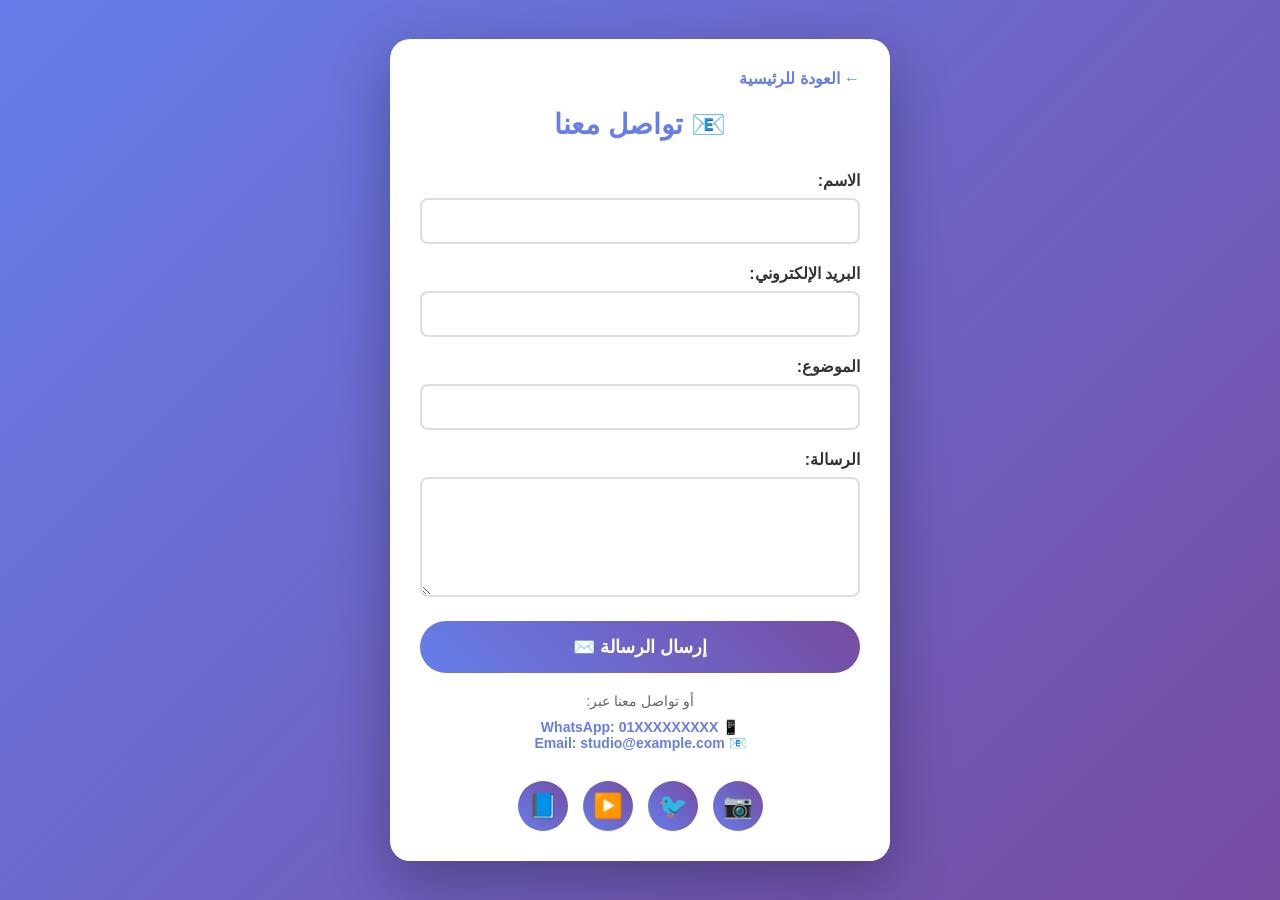
<file: contact.html>
<!DOCTYPE html>
<html lang="ar" dir="rtl">
<head>
    <meta charset="UTF-8">
    <meta name="viewport" content="width=device-width, initial-scale=1.0">
    <title>تواصل معنا</title>
    <style>
        * {
            margin: 0;
            padding: 0;
            box-sizing: border-box;
        }
        
        body {
            font-family: Arial, sans-serif;
            background: linear-gradient(135deg, #667eea 0%, #764ba2 100%);
            min-height: 100vh;
            display: flex;
            align-items: center;
            justify-content: center;
            padding: 20px;
        }
        
        .container {
            background: white;
            padding: 30px;
            border-radius: 20px;
            box-shadow: 0 20px 60px rgba(0,0,0,0.3);
            max-width: 500px;
            width: 100%;
        }
        
        .back-btn {
            display: inline-block;
            color: #667eea;
            text-decoration: none;
            margin-bottom: 20px;
            font-weight: bold;
        }
        
        h1 {
            color: #667eea;
            text-align: center;
            margin-bottom: 30px;
            font-size: 28px;
        }
        
        .form-group {
            margin-bottom: 20px;
        }
        
        label {
            display: block;
            color: #333;
            margin-bottom: 8px;
            font-weight: bold;
        }
        
        input, textarea {
            width: 100%;
            padding: 12px;
            border: 2px solid #ddd;
            border-radius: 8px;
            font-size: 16px;
            font-family: Arial;
        }
        
        input:focus, textarea:focus {
            outline: none;
            border-color: #667eea;
        }
        
        textarea {
            min-height: 120px;
            resize: vertical;
        }
        
        .submit-btn {
            width: 100%;
            background: linear-gradient(45deg, #667eea, #764ba2);
            color: white;
            padding: 15px;
            border: none;
            border-radius: 50px;
            font-size: 18px;
            font-weight: bold;
            cursor: pointer;
            transition: 0.3s;
        }
        
        .submit-btn:active {
            transform: scale(0.95);
        }
        
        .social {
            display: flex;
            justify-content: center;
            gap: 15px;
            margin-top: 30px;
        }
        
        .social a {
            width: 50px;
            height: 50px;
            background: linear-gradient(45deg, #667eea, #764ba2);
            color: white;
            display: flex;
            align-items: center;
            justify-content: center;
            border-radius: 50%;
            text-decoration: none;
            font-size: 24px;
            transition: 0.3s;
        }
        
        .social a:active {
            transform: scale(0.9);
        }
        
        .info {
            text-align: center;
            margin-top: 20px;
            color: #666;
            font-size: 14px;
        }
    </style>
</head>
<body>
    <div class="container">
        <a href="index.html" class="back-btn">← العودة للرئيسية</a>
        
        <h1>📧 تواصل معنا</h1>
        
        <form onsubmit="sendMessage(event)">
            <div class="form-group">
                <label>الاسم:</label>
                <input type="text" id="name" required>
            </div>
            
            <div class="form-group">
                <label>البريد الإلكتروني:</label>
                <input type="email" id="email" required>
            </div>
            
            <div class="form-group">
                <label>الموضوع:</label>
                <input type="text" id="subject" required>
            </div>
            
            <div class="form-group">
                <label>الرسالة:</label>
                <textarea id="message" required></textarea>
            </div>
            
            <button type="submit" class="submit-btn">
                إرسال الرسالة ✉️
            </button>
        </form>
        
        <div class="info">
            <p>أو تواصل معنا عبر:</p>
            <p style="margin-top: 10px; font-weight: bold; color: #667eea;">
                📱 WhatsApp: 01XXXXXXXXX<br>
                📧 Email: studio@example.com
            </p>
        </div>
        
        <div class="social">
            <a href="https://instagram.com" target="_blank">📷</a>
            <a href="https://twitter.com" target="_blank">🐦</a>
            <a href="https://youtube.com" target="_blank">▶️</a>
            <a href="https://facebook.com" target="_blank">📘</a>
        </div>
    </div>
    
    <script>
        function sendMessage(e) {
            e.preventDefault();
            
            const name = document.getElementById('name').value;
            const email = document.getElementById('email').value;
            const subject = document.getElementById('subject').value;
            const message = document.getElementById('message').value;
            
            // إنشاء رسالة WhatsApp
            const whatsappMsg = `مرحباً! أنا ${name}\n\nالموضوع: ${subject}\n\nالرسالة: ${message}\n\nالبريد: ${email}`;
            const whatsappUrl = `https://wa.me/201XXXXXXXXX?text=${encodeURIComponent(whatsappMsg)}`;
            
            // فتح WhatsApp
            window.open(whatsappUrl, '_blank');
            
            alert('✅ سيتم تحويلك إلى WhatsApp لإرسال الرسالة!');
        }
    </script>
</body>
</html>
</file>
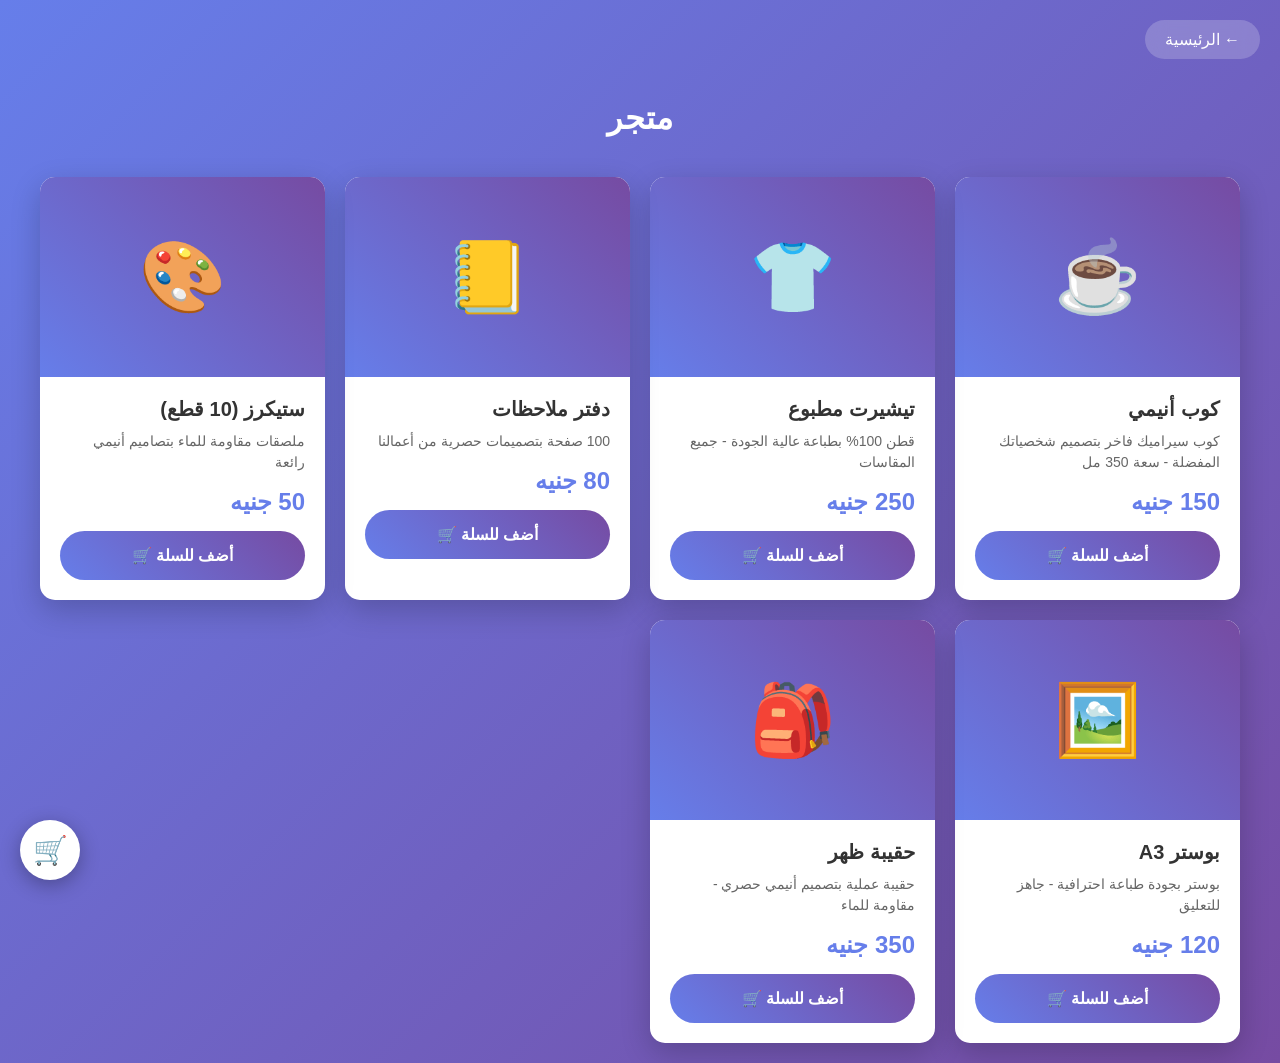
<file: shop.html>
<!DOCTYPE html>
<html lang="ar" dir="rtl">
<head>
    <meta charset="UTF-8">
    <meta name="viewport" content="width=device-width, initial-scale=1.0">
    <title>المتجر - ICE </title>
    <style>
        * {
            margin: 0;
            padding: 0;
            box-sizing: border-box;
        }
        
        body {
            font-family: Arial, sans-serif;
            background: linear-gradient(135deg, #667eea 0%, #764ba2 100%);
            color: white;
            padding: 20px;
            min-height: 100vh;
        }
        
        .back-btn {
            display: inline-block;
            background: rgba(255,255,255,0.2);
            padding: 10px 20px;
            border-radius: 25px;
            text-decoration: none;
            color: white;
            margin-bottom: 20px;
            backdrop-filter: blur(10px);
        }
        
        h1 {
            text-align: center;
            font-size: 32px;
            margin: 20px 0 40px;
        }
        
        .products {
            display: grid;
            grid-template-columns: repeat(auto-fit, minmax(280px, 1fr));
            gap: 20px;
            max-width: 1200px;
            margin: 0 auto;
        }
        
        .product {
            background: white;
            color: #333;
            border-radius: 15px;
            overflow: hidden;
            box-shadow: 0 10px 30px rgba(0,0,0,0.2);
            transition: 0.3s;
        }
        
        .product:hover {
            transform: translateY(-10px);
        }
        
        .product-img {
            width: 100%;
            height: 200px;
            background: linear-gradient(45deg, #667eea, #764ba2);
            display: flex;
            align-items: center;
            justify-content: center;
            font-size: 70px;
        }
        
        .product-info {
            padding: 20px;
        }
        
        .product-name {
            font-size: 20px;
            font-weight: bold;
            margin-bottom: 10px;
        }
        
        .product-desc {
            color: #666;
            margin-bottom: 15px;
            font-size: 14px;
            line-height: 1.5;
        }
        
        .product-price {
            font-size: 24px;
            color: #667eea;
            font-weight: bold;
            margin-bottom: 15px;
        }
        
        .buy-btn {
            width: 100%;
            background: linear-gradient(45deg, #667eea, #764ba2);
            color: white;
            border: none;
            padding: 15px;
            border-radius: 50px;
            font-size: 16px;
            font-weight: bold;
            cursor: pointer;
            transition: 0.3s;
        }
        
        .buy-btn:active {
            transform: scale(0.95);
        }
        
        /* سلة التسوق */
        .cart {
            position: fixed;
            bottom: 20px;
            left: 20px;
            background: white;
            color: #667eea;
            width: 60px;
            height: 60px;
            border-radius: 50%;
            display: flex;
            align-items: center;
            justify-content: center;
            font-size: 28px;
            box-shadow: 0 5px 20px rgba(0,0,0,0.3);
            cursor: pointer;
            z-index: 1000;
        }
        
        .cart-count {
            position: absolute;
            top: 5px;
            right: 5px;
            background: red;
            color: white;
            width: 24px;
            height: 24px;
            border-radius: 50%;
            display: none;
            align-items: center;
            justify-content: center;
            font-size: 12px;
            font-weight: bold;
        }
        
        @media (max-width: 600px) {
            h1 {
                font-size: 24px;
            }
            
            .products {
                grid-template-columns: 1fr;
            }
        }
    </style>
</head>
<body>
    <a href="index.html" class="back-btn">← الرئيسية</a>
    
    <h1> متجر </h1>
    
    <div class="products">
        <!-- منتج 1 -->
        <div class="product">
            <div class="product-img">☕</div>
            <div class="product-info">
                <h3 class="product-name">كوب أنيمي</h3>
                <p class="product-desc">كوب سيراميك فاخر بتصميم شخصياتك المفضلة - سعة 350 مل</p>
                <p class="product-price">150 جنيه</p>
                <button class="buy-btn" onclick="addToCart('كوب أنيمي', 150)">
                    أضف للسلة 🛒
                </button>
            </div>
        </div>
        
        <!-- منتج 2 -->
        <div class="product">
            <div class="product-img">👕</div>
            <div class="product-info">
                <h3 class="product-name">تيشيرت مطبوع</h3>
                <p class="product-desc">قطن 100% بطباعة عالية الجودة - جميع المقاسات</p>
                <p class="product-price">250 جنيه</p>
                <button class="buy-btn" onclick="addToCart('تيشيرت', 250)">
                    أضف للسلة 🛒
                </button>
            </div>
        </div>
        
        <!-- منتج 3 -->
        <div class="product">
            <div class="product-img">📒</div>
            <div class="product-info">
                <h3 class="product-name">دفتر ملاحظات</h3>
                <p class="product-desc">100 صفحة بتصميمات حصرية من أعمالنا</p>
                <p class="product-price">80 جنيه</p>
                <button class="buy-btn" onclick="addToCart('دفتر', 80)">
                    أضف للسلة 🛒
                </button>
            </div>
        </div>
        
        <!-- منتج 4 -->
        <div class="product">
            <div class="product-img">🎨</div>
            <div class="product-info">
                <h3 class="product-name">ستيكرز (10 قطع)</h3>
                <p class="product-desc">ملصقات مقاومة للماء بتصاميم أنيمي رائعة</p>
                <p class="product-price">50 جنيه</p>
                <button class="buy-btn" onclick="addToCart('ستيكرز', 50)">
                    أضف للسلة 🛒
                </button>
            </div>
        </div>
        
        <!-- منتج 5 -->
        <div class="product">
            <div class="product-img">🖼️</div>
            <div class="product-info">
                <h3 class="product-name">بوستر A3</h3>
                <p class="product-desc">بوستر بجودة طباعة احترافية - جاهز للتعليق</p>
                <p class="product-price">120 جنيه</p>
                <button class="buy-btn" onclick="addToCart('بوستر', 120)">
                    أضف للسلة 🛒
                </button>
            </div>
        </div>
        
        <!-- منتج 6 -->
        <div class="product">
            <div class="product-img">🎒</div>
            <div class="product-info">
                <h3 class="product-name">حقيبة ظهر</h3>
                <p class="product-desc">حقيبة عملية بتصميم أنيمي حصري - مقاومة للماء</p>
                <p class="product-price">350 جنيه</p>
                <button class="buy-btn" onclick="addToCart('حقيبة', 350)">
                    أضف للسلة 🛒
                </button>
            </div>
        </div>
    </div>
    
    <!-- سلة التسوق -->
    <div class="cart" onclick="viewCart()">
        🛒
        <div class="cart-count" id="cartCount">0</div>
    </div>
    
    <script>
        // نظام سلة التسوق
        let cart = [];
        
        function addToCart(name, price) {
            cart.push({name: name, price: price});
            updateCart();
            
            // رسالة تأكيد
            alert('✅ تم إضافة ' + name + ' للسلة!');
        }
        
        function updateCart() {
            const countEl = document.getElementById('cartCount');
            if (cart.length > 0) {
                countEl.style.display = 'flex';
                countEl.textContent = cart.length;
            } else {
                countEl.style.display = 'none';
            }
        }
        
        function viewCart() {
            if (cart.length === 0) {
                alert('🛒 السلة فارغة!\nأضف بعض المنتجات أولاً');
                return;
            }
            
            let total = 0;
            let msg = '🛍️ سلة التسوق:\n\n';
            
            cart.forEach((item, i) => {
                msg += (i+1) + '. ' + item.name + ' - ' + item.price + ' جنيه\n';
                total += item.price;
            });
            
            msg += '\n━━━━━━━━━━━━━━━\n';
            msg += '💰 المجموع: ' + total + ' جنيه\n\n';
            msg += '📱 للطلب تواصل معنا:\nWhatsApp: 01558282590\nأو عبر صفحة التواصل';
            
            alert(msg);
        }
    </script>
</body>
          </html>
</file>
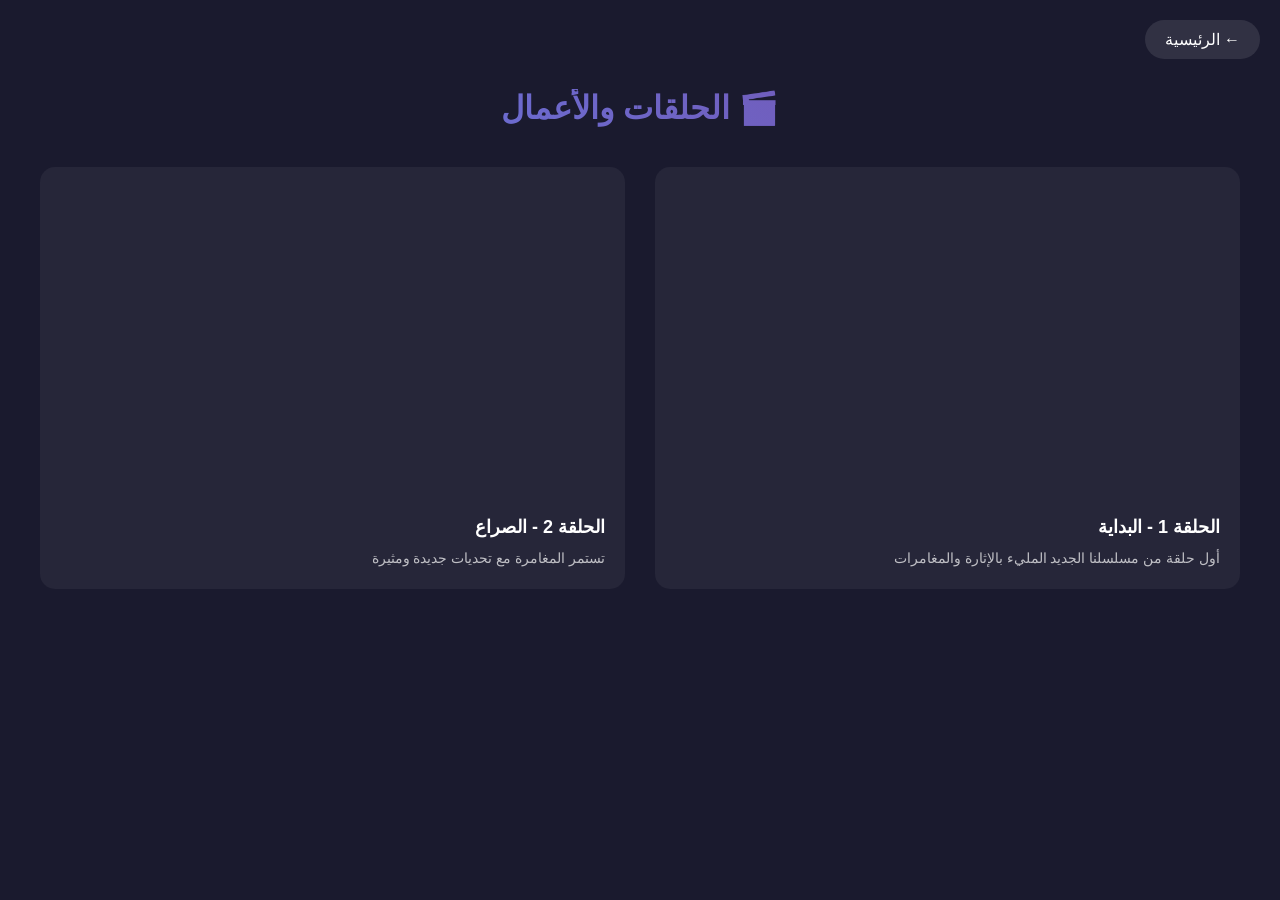
<file: videos.html>
<!DOCTYPE html>
<html lang="ar" dir="rtl">
<head>
    <meta charset="UTF-8">
    <meta name="viewport" content="width=device-width, initial-scale=1.0">
    <title>الحلقات والأعمال</title>
    <style>
        * {
            margin: 0;
            padding: 0;
            box-sizing: border-box;
        }
        
        body {
            font-family: Arial, sans-serif;
            background: #1a1a2e;
            color: white;
            padding: 20px;
        }
        
        .back-btn {
            display: inline-block;
            background: rgba(255,255,255,0.1);
            padding: 10px 20px;
            border-radius: 25px;
            color: white;
            text-decoration: none;
            margin-bottom: 30px;
        }
        
        h1 {
            text-align: center;
            font-size: 32px;
            margin-bottom: 40px;
            background: linear-gradient(45deg, #667eea, #764ba2);
            -webkit-background-clip: text;
            -webkit-text-fill-color: transparent;
        }
        
        .videos {
            display: grid;
            grid-template-columns: repeat(auto-fit, minmax(300px, 1fr));
            gap: 30px;
            max-width: 1200px;
            margin: 0 auto;
        }
        
        .video-card {
            background: rgba(255,255,255,0.05);
            border-radius: 15px;
            overflow: hidden;
            transition: 0.3s;
        }
        
        .video-card:hover {
            transform: scale(1.05);
            box-shadow: 0 10px 40px rgba(102, 126, 234, 0.4);
        }
        
        .video-wrapper {
            position: relative;
            padding-bottom: 56.25%;
            height: 0;
            overflow: hidden;
        }
        
        .video-wrapper iframe {
            position: absolute;
            top: 0;
            left: 0;
            width: 100%;
            height: 100%;
        }
        
        .video-info {
            padding: 20px;
        }
        
        .video-title {
            font-size: 18px;
            margin-bottom: 10px;
        }
        
        .video-desc {
            opacity: 0.7;
            font-size: 14px;
            line-height: 1.5;
        }
        
        @media (max-width: 600px) {
            h1 {
                font-size: 24px;
            }
            
            .videos {
                grid-template-columns: 1fr;
            }
        }
    </style>
</head>
<body>
    <a href="index.html" class="back-btn">← الرئيسية</a>
    
    <h1>🎬 الحلقات والأعمال</h1>
    
    <div class="videos">
        <!-- فيديو 1 -->
        <div class="video-card">
            <div class="video-wrapper">
                <!-- ضع كود YouTube هنا -->
                <iframe 
                    src="https://www.youtube.com/embed/YOUR_VIDEO_ID" 
                    frameborder="0" 
                    allow="accelerometer; autoplay; clipboard-write; encrypted-media; gyroscope; picture-in-picture" 
                    allowfullscreen>
                </iframe>
            </div>
            <div class="video-info">
                <h3 class="video-title">الحلقة 1 - البداية</h3>
                <p class="video-desc">أول حلقة من مسلسلنا الجديد المليء بالإثارة والمغامرات</p>
            </div>
        </div>
        
        <!-- فيديو 2 -->
        <div class="video-card">
            <div class="video-wrapper">
                <iframe 
                    src="https://www.youtube.com/embed/YOUR_VIDEO_ID" 
                    frameborder="0" 
                    allow="accelerometer; autoplay; clipboard-write; encrypted-media; gyroscope; picture-in-picture" 
                    allowfullscreen>
                </iframe>
            </div>
            <div class="video-info">
                <h3 class="video-title">الحلقة 2 - الصراع</h3>
                <p class="video-desc">تستمر المغامرة مع تحديات جديدة ومثيرة</p>
            </div>
        </div>
        
        <!-- أضف المزيد... -->
    </div>
</body>
  </html>
</file>
